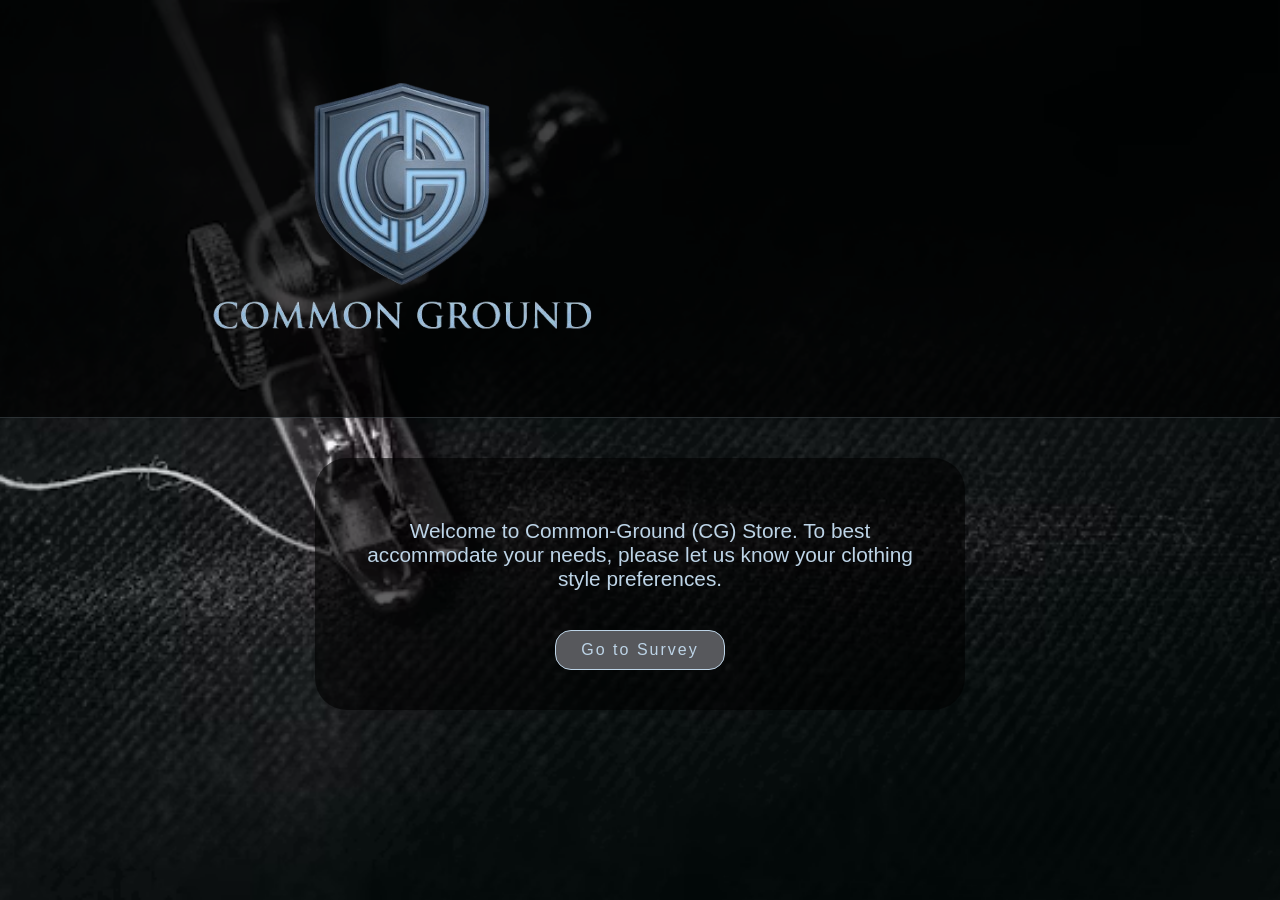
<file: index.html>
<!DOCTYPE html>
<html lang="en">
<head>
    <meta charset="UTF-8">
    <meta name="viewport" content="width=device-width, initial-scale=1.0">
    <title>Welcome | Common-Ground</title>
    <link rel="stylesheet" href="style.css">
</head>
<body>
    <nav>
        <img src="Common-Ground-Logo.png" alt="Logo" id="logo">
    </nav>
    <main style="text-align: center; padding: 40px 20px; position: relative; z-index: 5;">
        <section style="max-width: 650px; margin: auto; background: rgba(0,0,0,0.6); padding: 40px; border-radius: 2rem;">
            <p style="font-size: 1.3rem;">Welcome to Common-Ground (CG) Store. To best accommodate your needs, please let us know your clothing style preferences.</p>
            <br>
            <a href="Survey.html" class="button">Go to Survey</a>
        </section>
    </main>
</body>
</html>
</file>
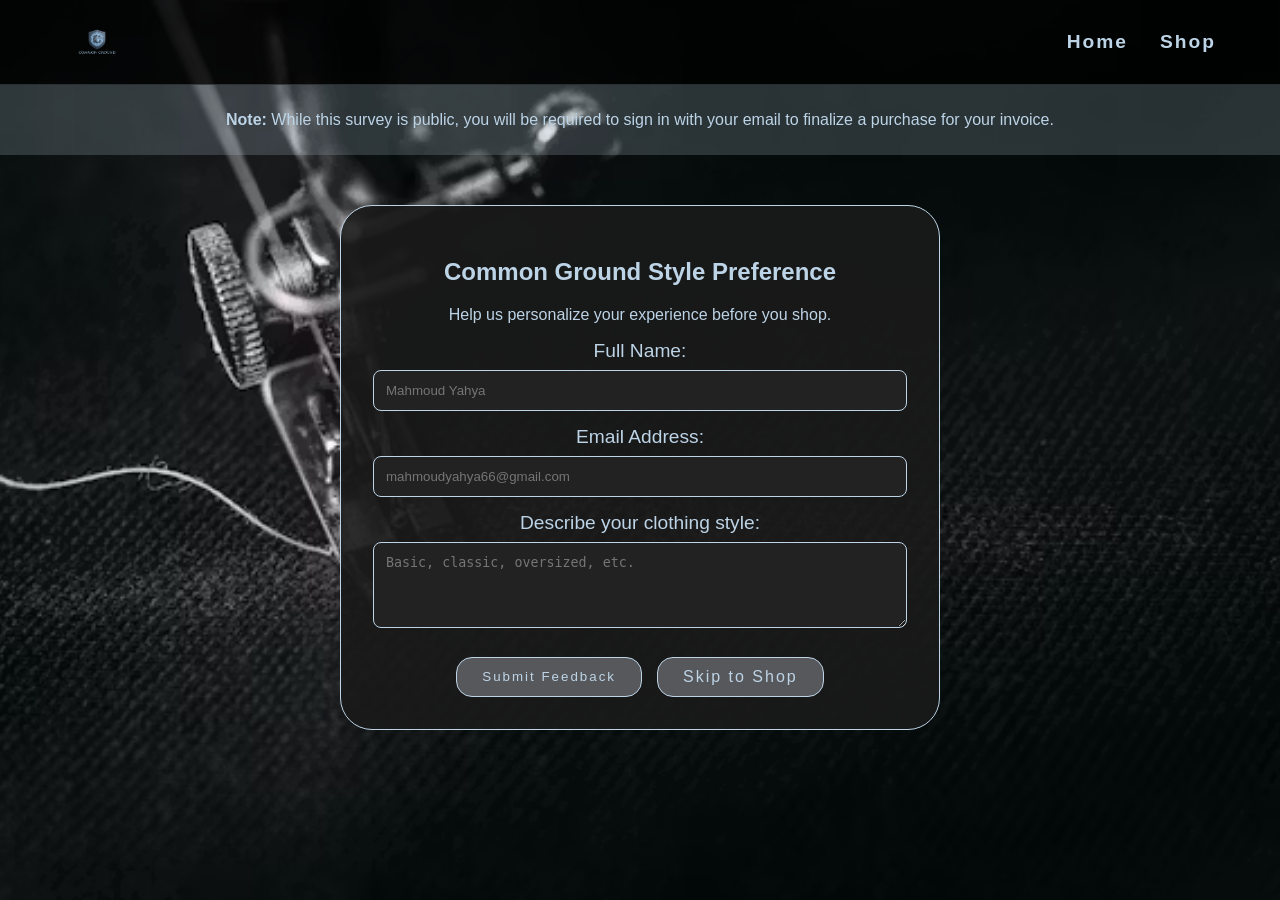
<file: Survey.html>
<!DOCTYPE html>
<html lang="en">
<head>
    <meta charset="UTF-8">
    <meta name="viewport" content="width=device-width, initial-scale=1.0">
    <title>Welcome | Common Ground</title>
    <link rel="stylesheet" href="style.css">
    <style>
        /* Special styles for the landing page */
        #survey-main {
            display: flex;
            justify-content: center;
            align-items: center;
            padding: 50px 20px;
        }
        #clothing-form {
            background-color: rgba(26, 26, 26, 0.9);
            width: clamp(300px, 90%, 600px);
            padding: 2rem;
            border-radius: 2rem;
            border: 1px solid #bdd4e7;
            text-align: center;
        }
        form label { font-size: 1.2rem; display: block; margin-top: 15px; }
        form input, form textarea {
            width: 100%; padding: 12px; margin-top: 8px;
            background: #222; border: 1px solid #bdd4e7; color: #fff;
            border-radius: 8px;
        }
    </style>
</head>
<body>

    <nav>
        <img src="Common-Ground-Logo.png" alt="Common Ground Logo" class="nav-logo">
        <div class="nav-links">
            <a href="index.html">Home</a>
            <a href="shop.html">Shop</a>
        </div>
    </nav>

    <div style="background-color: rgba(189, 212, 231, 0.2); padding: 10px; text-align: center;">
        <p><strong>Note:</strong> While this survey is public, you will be required to sign in with your email to finalize a purchase for your invoice.</p>
    </div>

    <main id="survey-main">
        <form id="clothing-form" action="shop.html">
            <h2>Common Ground Style Preference</h2>
            <p>Help us personalize your experience before you shop.</p>
            
            <label for="fullname">Full Name:</label>
            <input type="text" id="fullname" placeholder="Mahmoud Yahya" required>

            <label for="email">Email Address:</label>
            <input type="email" id="email" placeholder="mahmoudyahya66@gmail.com" required>

            <label for="feedback">Describe your clothing style:</label>
            <textarea id="feedback" rows="4" placeholder="Basic, classic, oversized, etc."></textarea>

            <div style="margin-top: 25px; display: flex; gap: 15px; justify-content: center;">
                <button type="submit">Submit Feedback</button>
                <a href="shop.html" class="button">Skip to Shop</a>
            </div>
        </form>
    </main>

</body>
</html>
</file>
<file: style.css>
/* =========================================
   1. GLOBAL RESET & BASE STYLES
   ========================================= */
* {
    box-sizing: border-box; /* Crucial for iOS to prevent white side-gaps */
}

html, body {
    margin: 0;
    padding: 0;
    width: 100%;
    /* Stops the "bounce" scroll effect that creates white gaps on mobile */
    overflow-x: hidden; 
    -webkit-font-smoothing: antialiased; /* Sharpens fonts on iOS */
}

/* =========================================
   2. MOBILE FLAWLESS SCROLLING BACKGROUND
   ========================================= */
body::before {
    content: "";
    /* position: fixed anchors it, stopping address-bar glitches */
    position: fixed;
    top: 0;
    left: 0;
    width: 100%;
    height: 100%;
    /* The requested background picture */
    background-image: url('textile_image.avif');
    /* Ensures image covers the full screen always */
    background-size: cover;
    background-position: center;
    background-repeat: no-repeat;
    /* Keeps it behind all content */
    z-index: -1; 
    /* Boosts performance for mobile scrolling */
    will-change: transform; 
}

body {
    background-color: #000000; /* Fallback color */
    font-family: "Saira Stencil", sans-serif;
    /* Main color scheme light blue */
    color: #bdd4e7;
    min-height: 100vh;
    display: flex;
    flex-direction: column;
}

/* =========================================
   3. NAVIGATION BAR
   ========================================= */
nav {
    display: flex;
    width: 100%;
    /* Transparent black for premium feel */
    background-color: rgba(0, 0, 0, 0.7);
    justify-content: space-between; /* Pushes logo left, links right */
    align-items: center; /* Vertically centers everything */
    padding: 1.5rem 5%;
    border-bottom: 1px solid rgba(189, 212, 231, 0.2);
}

.nav-logo {
    height: clamp(30px, 4vh, 60px); /* Responsive logo size */
    width: auto;
}

.nav-links {
    display: flex;
    gap: 2rem;
}

.nav-links a {
    color: #bdd4e7;
    text-decoration: none;
    font-weight: bold;
    letter-spacing: 2px;
    transition: 0.25s;
    /* Fluid font size for mobile/desktop */
    font-size: clamp(0.9rem, 1.5vw, 1.5rem);
}

/* =========================================
   4. GENERAL BUTTONS (Color Scheme)
   ========================================= */
button, .button {
    background-color: #57585c;
    border-radius: 1rem;
    color: #BDD4E7;
    padding: 10px 25px;
    letter-spacing: 2px;
    border: 1px solid #bdd4e7;
    transition: 0.25s;
    cursor: pointer;
    font-family: "Saira Stencil", sans-serif;
    text-decoration: none;
    display: inline-block;
}

button:hover, .button:hover {
    background-color: #BDD4E7;
    color: #000;
    box-shadow: 0 0.5em 1em #BDD4E7;
}

/* =========================================
   5. MODAL OVERLAY (Pop-up Styling)
   ========================================= */
.modal-overlay {
    display: none; /* Hidden until button click */
    position: fixed;
    top: 0;
    left: 0;
    width: 100%;
    height: 100%;
    /* Dark background to focus on the modal */
    background: rgba(0, 0, 0, 0.85);
    backdrop-filter: blur(8px); /* Premium blurry background */
    z-index: 1000;
    justify-content: center;
    align-items: center;
}

.modal-card {
    background: #1a1a1a;
    padding: 2rem;
    border-radius: 1.5rem;
    border: 1px solid #bdd4e7;
    width: 90%;
    max-width: 450px;
    text-align: center;
    position: relative;
    color: #bdd4e7;
}

.close-modal {
    position: absolute;
    top: 15px;
    right: 20px;
    font-size: 2rem;
    cursor: pointer;
    color: #BDD4E7;
}

/* Custom Measurement Inputs */
.custom-inputs input {
    width: 80px;
    background: #333;
    border: 1px solid #bdd4e7;
    color: white;
    margin: 5px;
    padding: 8px;
    text-align: center;
}
</file>
